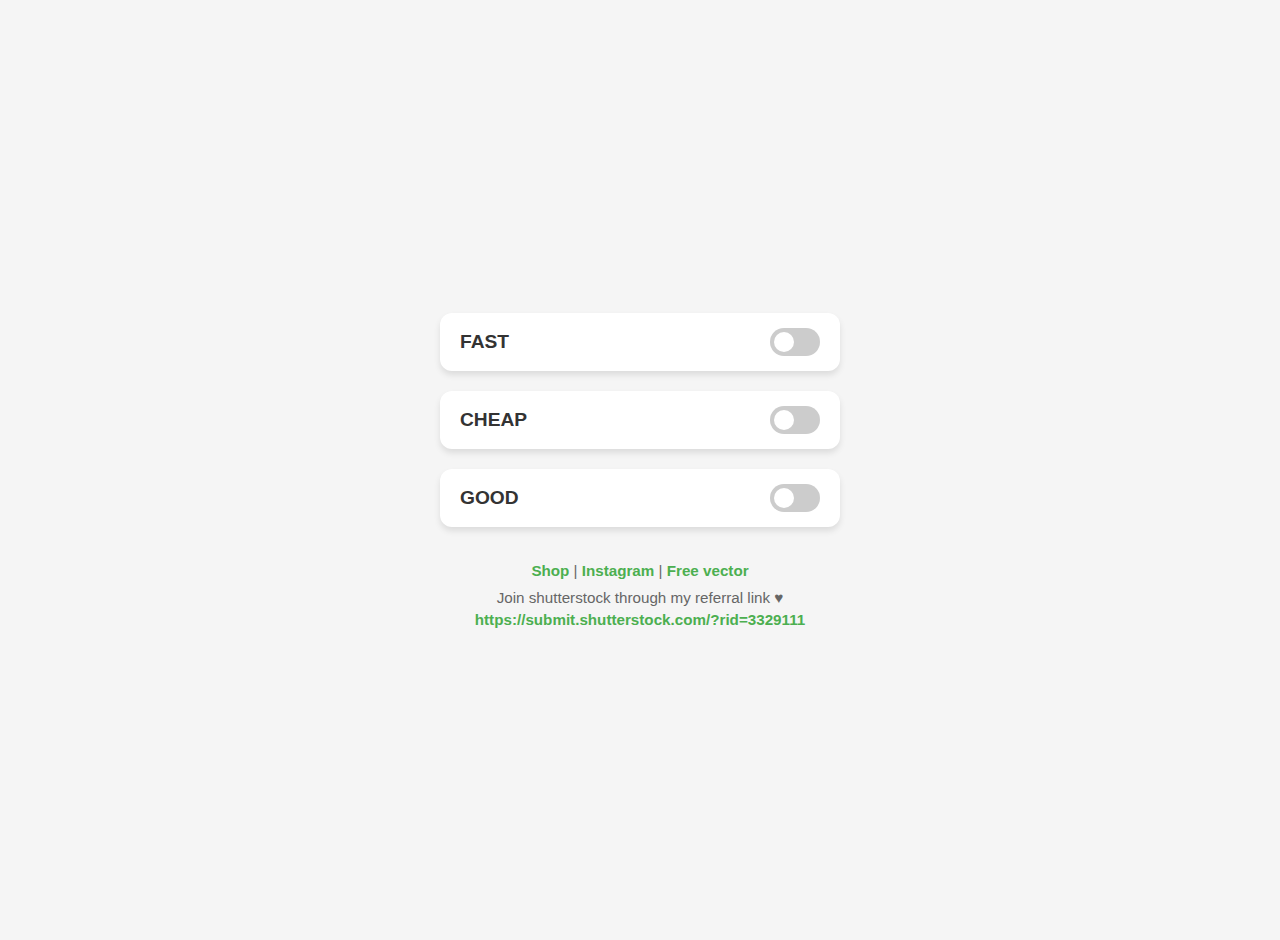
<file: index.html>
<!DOCTYPE html>
<html lang="uk">
<head>
  <meta charset="UTF-8" />
  <meta name="viewport" content="width=device-width, initial-scale=1.0" />
  <title>Три режими</title>
  <style>
    body {
      margin: 0;
      font-family: 'Segoe UI', sans-serif;
      background-color: #f5f5f5;
      display: flex;
      flex-direction: column;
      align-items: center;
      justify-content: center;
      min-height: 100vh;
      padding: 20px;
    }

    .switches {
      display: flex;
      flex-direction: column;
      gap: 20px;
      max-width: 400px;
      width: 100%;
    }

    .switch {
      display: flex;
      justify-content: space-between;
      align-items: center;
      background: #fff;
      border-radius: 12px;
      padding: 15px 20px;
      box-shadow: 0 4px 6px rgba(0,0,0,0.1);
    }

    .switch span {
      font-size: 1.2em;
      font-weight: bold;
      color: #333;
    }

    .slider-container {
      position: relative;
      width: 50px;
      height: 28px;
    }

    .slider-container input[type="checkbox"] {
      opacity: 0;
      width: 100%;
      height: 100%;
      position: absolute;
      z-index: 2;
      cursor: pointer;
    }

    .slider {
      position: absolute;
      top: 0;
      left: 0;
      width: 50px;
      height: 28px;
      background-color: #ccc;
      border-radius: 14px;
      transition: background-color 0.3s;
      z-index: 1;
    }

    .knob {
      position: absolute;
      top: 4px;
      left: 4px;
      width: 20px;
      height: 20px;
      background: white;
      border-radius: 50%;
      transition: transform 0.3s;
      z-index: 3;
    }

    input:checked ~ .slider {
      background-color: #4CAF50;
    }

    input:checked ~ .knob {
      transform: translateX(22px);
    }

    .referral {
      margin-top: 30px;
      font-size: 0.95em;
      text-align: center;
      color: #666;
    }

    .referral a {
      display: inline-block;
      margin-top: 5px;
      color: #4CAF50;
      text-decoration: none;
      font-weight: bold;
    }

    @media (max-width: 480px) {
      .switch span {
        font-size: 1em;
      }
    }
  </style>
</head>
<body>
  <div class="switches">
    <div class="switch">
      <span>FAST</span>
      <div class="slider-container">
        <input type="checkbox" id="fast" onchange="handleToggle('fast')"/>
        <div class="slider"></div>
        <div class="knob"></div>
      </div>
    </div>

    <div class="switch">
      <span>CHEAP</span>
      <div class="slider-container">
        <input type="checkbox" id="cheap" onchange="handleToggle('cheap')"/>
        <div class="slider"></div>
        <div class="knob"></div>
      </div>
    </div>

    <div class="switch">
      <span>GOOD</span>
      <div class="slider-container">
        <input type="checkbox" id="good" onchange="handleToggle('good')"/>
        <div class="slider"></div>
        <div class="knob"></div>
      </div>
    </div>
  </div>

 <div class="referral">
    <div style="margin-bottom: 10px;">
      <a href="https://vectormood.etsy.com" target="_blank">Shop</a> |
      <a href="https://www.instagram.com/vectormood/" target="_blank">Instagram</a> |
      <a href="https://whatsapp.com/channel/0029VawiwjT8fewwABfXn217" target="_blank">Free vector</a>
    </div>
    Join shutterstock through my referral link ♥<br />
    <a href="https://submit.shutterstock.com/?rid=3329111" target="_blank">
      https://submit.shutterstock.com/?rid=3329111
    </a>
  </div>

  <script>
    function handleToggle(id) {
      const good = document.getElementById("good");
      const fast = document.getElementById("fast");
      const cheap = document.getElementById("cheap");

      if (id === "good") {
        if (good.checked) {
          fast.checked = false;
          cheap.checked = false;
        }
      } else {
        good.checked = false;
      }
    }
  </script>
</body>
</html>
</file>
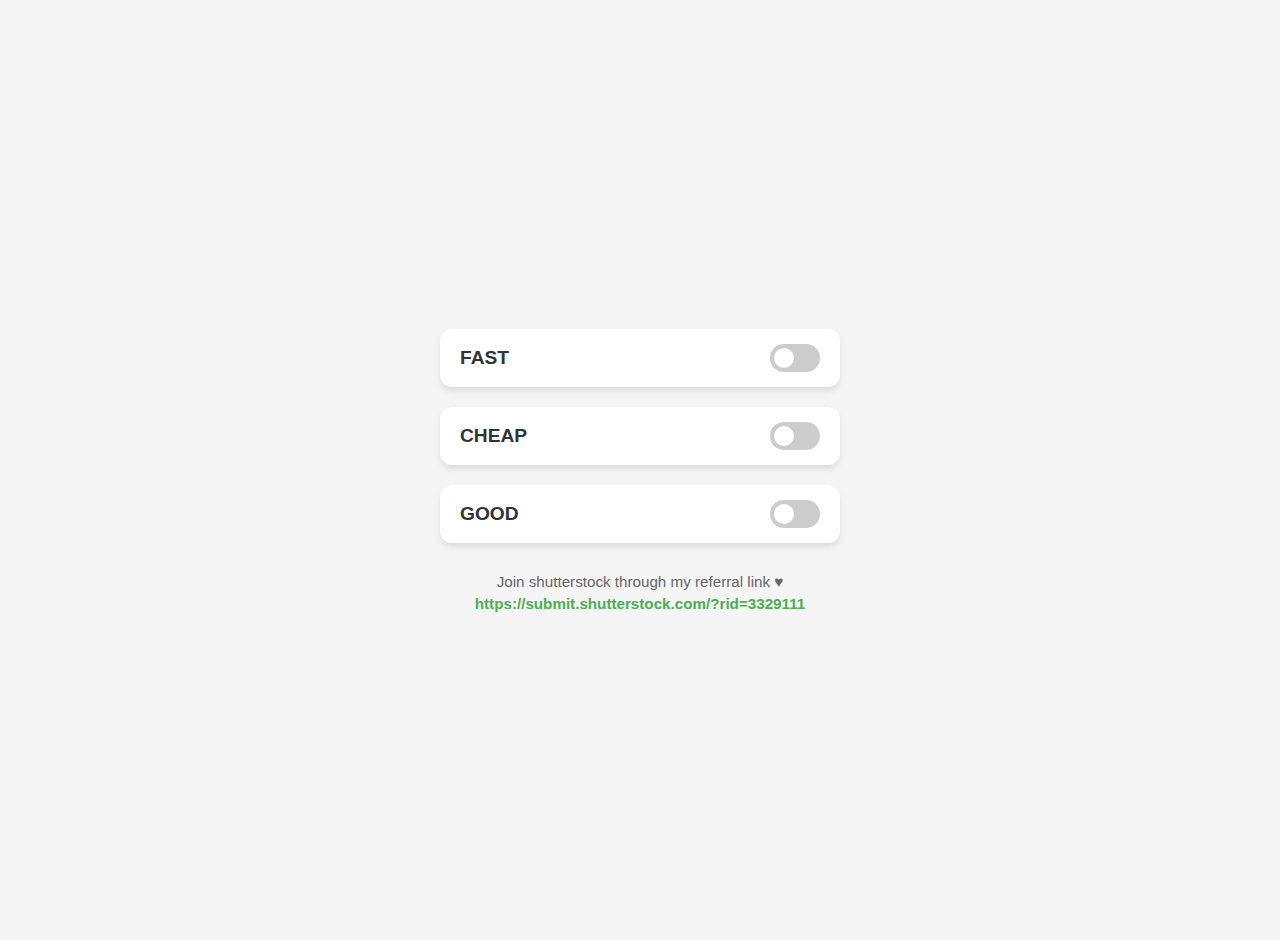
<file: ibdex.html>
<!DOCTYPE html>
<html lang="uk">
<head>
  <meta charset="UTF-8" />
  <meta name="viewport" content="width=device-width, initial-scale=1.0" />
  <title>Три режими</title>
  <style>
    body {
      margin: 0;
      font-family: 'Segoe UI', sans-serif;
      background-color: #f5f5f5;
      display: flex;
      flex-direction: column;
      align-items: center;
      justify-content: center;
      min-height: 100vh;
      padding: 20px;
    }

    .switches {
      display: flex;
      flex-direction: column;
      gap: 20px;
      max-width: 400px;
      width: 100%;
    }

    .switch {
      display: flex;
      justify-content: space-between;
      align-items: center;
      background: #fff;
      border-radius: 12px;
      padding: 15px 20px;
      box-shadow: 0 4px 6px rgba(0,0,0,0.1);
    }

    .switch span {
      font-size: 1.2em;
      font-weight: bold;
      color: #333;
    }

    .slider-container {
      position: relative;
      width: 50px;
      height: 28px;
    }

    .slider-container input[type="checkbox"] {
      opacity: 0;
      width: 100%;
      height: 100%;
      position: absolute;
      z-index: 2;
      cursor: pointer;
    }

    .slider {
      position: absolute;
      top: 0;
      left: 0;
      width: 50px;
      height: 28px;
      background-color: #ccc;
      border-radius: 14px;
      transition: background-color 0.3s;
      z-index: 1;
    }

    .knob {
      position: absolute;
      top: 4px;
      left: 4px;
      width: 20px;
      height: 20px;
      background: white;
      border-radius: 50%;
      transition: transform 0.3s;
      z-index: 3;
    }

    input:checked ~ .slider {
      background-color: #4CAF50;
    }

    input:checked ~ .knob {
      transform: translateX(22px);
    }

    .referral {
      margin-top: 30px;
      font-size: 0.95em;
      text-align: center;
      color: #666;
    }

    .referral a {
      display: inline-block;
      margin-top: 5px;
      color: #4CAF50;
      text-decoration: none;
      font-weight: bold;
    }

    @media (max-width: 480px) {
      .switch span {
        font-size: 1em;
      }
    }
  </style>
</head>
<body>
  <div class="switches">
    <div class="switch">
      <span>FAST</span>
      <div class="slider-container">
        <input type="checkbox" id="fast" onchange="handleToggle('fast')"/>
        <div class="slider"></div>
        <div class="knob"></div>
      </div>
    </div>

    <div class="switch">
      <span>CHEAP</span>
      <div class="slider-container">
        <input type="checkbox" id="cheap" onchange="handleToggle('cheap')"/>
        <div class="slider"></div>
        <div class="knob"></div>
      </div>
    </div>

    <div class="switch">
      <span>GOOD</span>
      <div class="slider-container">
        <input type="checkbox" id="good" onchange="handleToggle('good')"/>
        <div class="slider"></div>
        <div class="knob"></div>
      </div>
    </div>
  </div>

  <div class="referral">
    Join shutterstock through my referral link ♥<br />
    <a href="https://submit.shutterstock.com/?rid=3329111" target="_blank">https://submit.shutterstock.com/?rid=3329111</a>
  </div>

  <script>
    function handleToggle(id) {
      const good = document.getElementById("good");
      const fast = document.getElementById("fast");
      const cheap = document.getElementById("cheap");

      if (id === "good") {
        if (good.checked) {
          fast.checked = false;
          cheap.checked = false;
        }
      } else {
        good.checked = false;
      }
    }
  </script>
</body>
</html>
</file>
